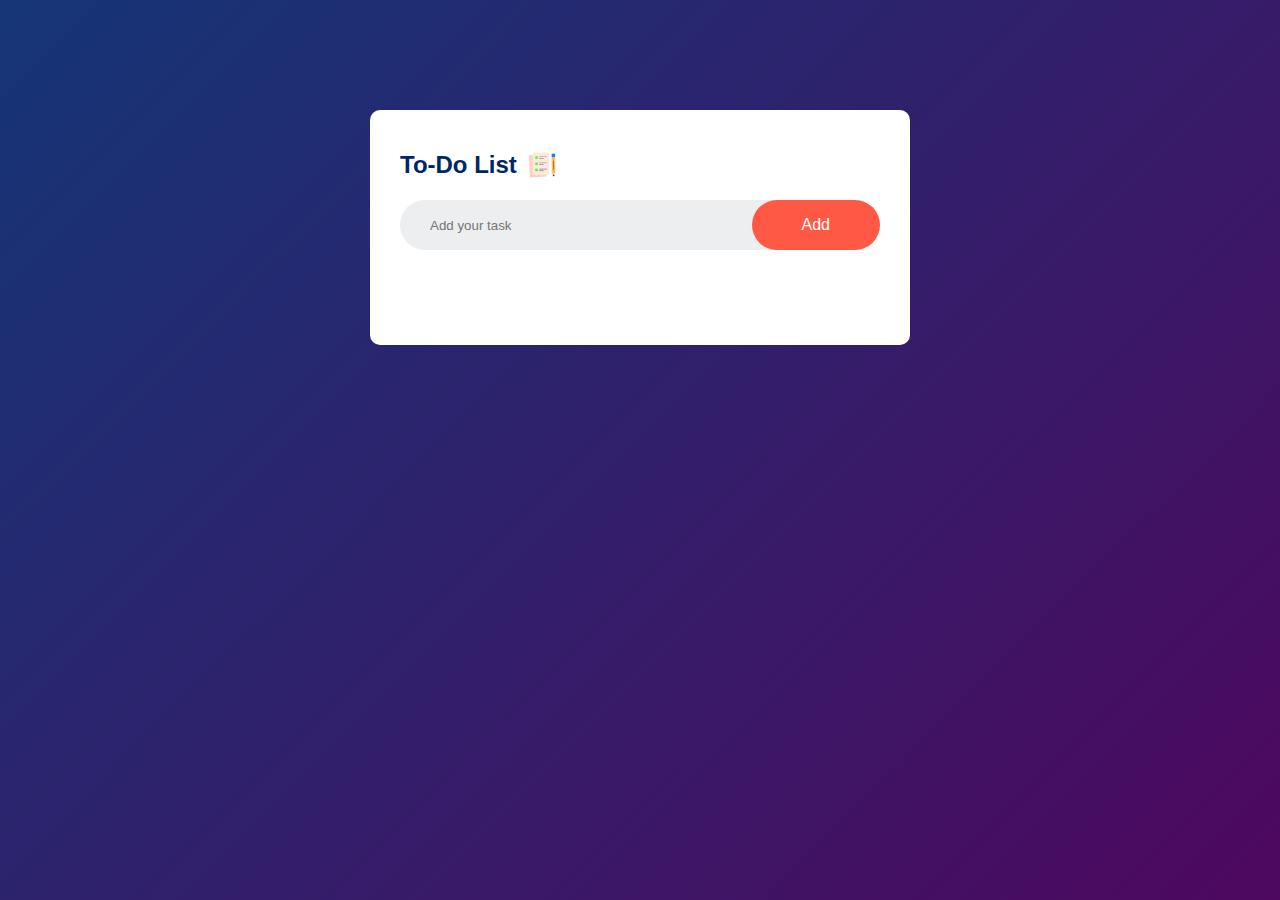
<file: Octanet TASK2/index.html>
<!DOCTYPE html>
<html lang="en">
<head>
    <meta charset="UTF-8">
    <meta name="viewport" content="width=device-width, initial-scale=1.0">
    <title>To-Do List App</title>
    <link rel="stylesheet" href="style.css">
</head>
<body>
    <div class="container">
        <div class="todo-app">
            <h2>To-Do List <img src="images/icon.png" ></h2>
            <div class="row">
                <input type="text" id="input-box" placeholder="Add your task">
                <button onclick="addTask()">Add</button>
            </div>
            <ul id="list-container">
                <!--<li class="checked">Task 1</li>
                <li>Task 2</li>
                <li>Task 3</li>
                <li>Task 4</li>-->
            </ul>
        </div>
    </div>
    <script src="script.js"></script>
</body>
</html>
</file>
<file: Octanet TASK2/style.css>
*{
    margin: 0;
    padding: 0;
    font-family: 'Poppins', sans-serif;
    box-sizing: border-box;
}

.container{
    width: 100%;
    min-height: 100vh;
    background: linear-gradient(135deg, #153677, #4e085f);
    padding: 10px;
}

.todo-app{
    width: 100%;
    max-width: 540px;
    background: #fff;
    margin: 100px auto 20px;
    padding: 40px 30px 70px;
    border-radius: 10px;
}

.todo-app h2{
    color: #002765;
    display: flex;
    align-items: center;
    margin-bottom: 20px;
}

.todo-app h2 img{
    width: 30px;
    margin-left: 10px;
}

.row{
    display: flex;
    align-items: center;
    justify-content: space-between;
    background: #edeef0;
    border-radius: 30px;
    padding-left: 20px;
    margin-bottom: 25px;
}

input{
    flex: 1;
    border: none;
    outline: none;
    background: transparent;
    padding: 10px;
}

button{
    border: none;
    outline: none;
    padding: 16px 50px;
    background: #ff5945;
    color: #fff;
    font-size: 16px;
    cursor: pointer;
    border-radius: 40px;
}

ul li{
    list-style: none;
    font-size: 17px;
    padding: 12px 8px 12px 50px;
    user-select: none;
    cursor: pointer;
    position: relative;
}

ul li::before{
    content: '';
    position: absolute;
    height: 28px;
    width: 28px;
    border-radius: 50%;
    background-image: url(images/unchecked.png);
    background-size: cover;
    background-position: center;
    top: 12px;
    left: 8px;
}

ul li.checked{
    color: #555;
    text-decoration: line-through;
}

ul li.checked:before{
    background-image: url(images/checked.png);
}

ul li span{
    position: absolute;
    right: 0;
    top: 5px;
    width: 40px;
    height: 40px;
    font-size: 22px;
    color: #555;
    line-height: 40px;
    text-align: center;
    border-radius: 50%;
}

ul li span:hover{
    background: #edeef0;
}
</file>
